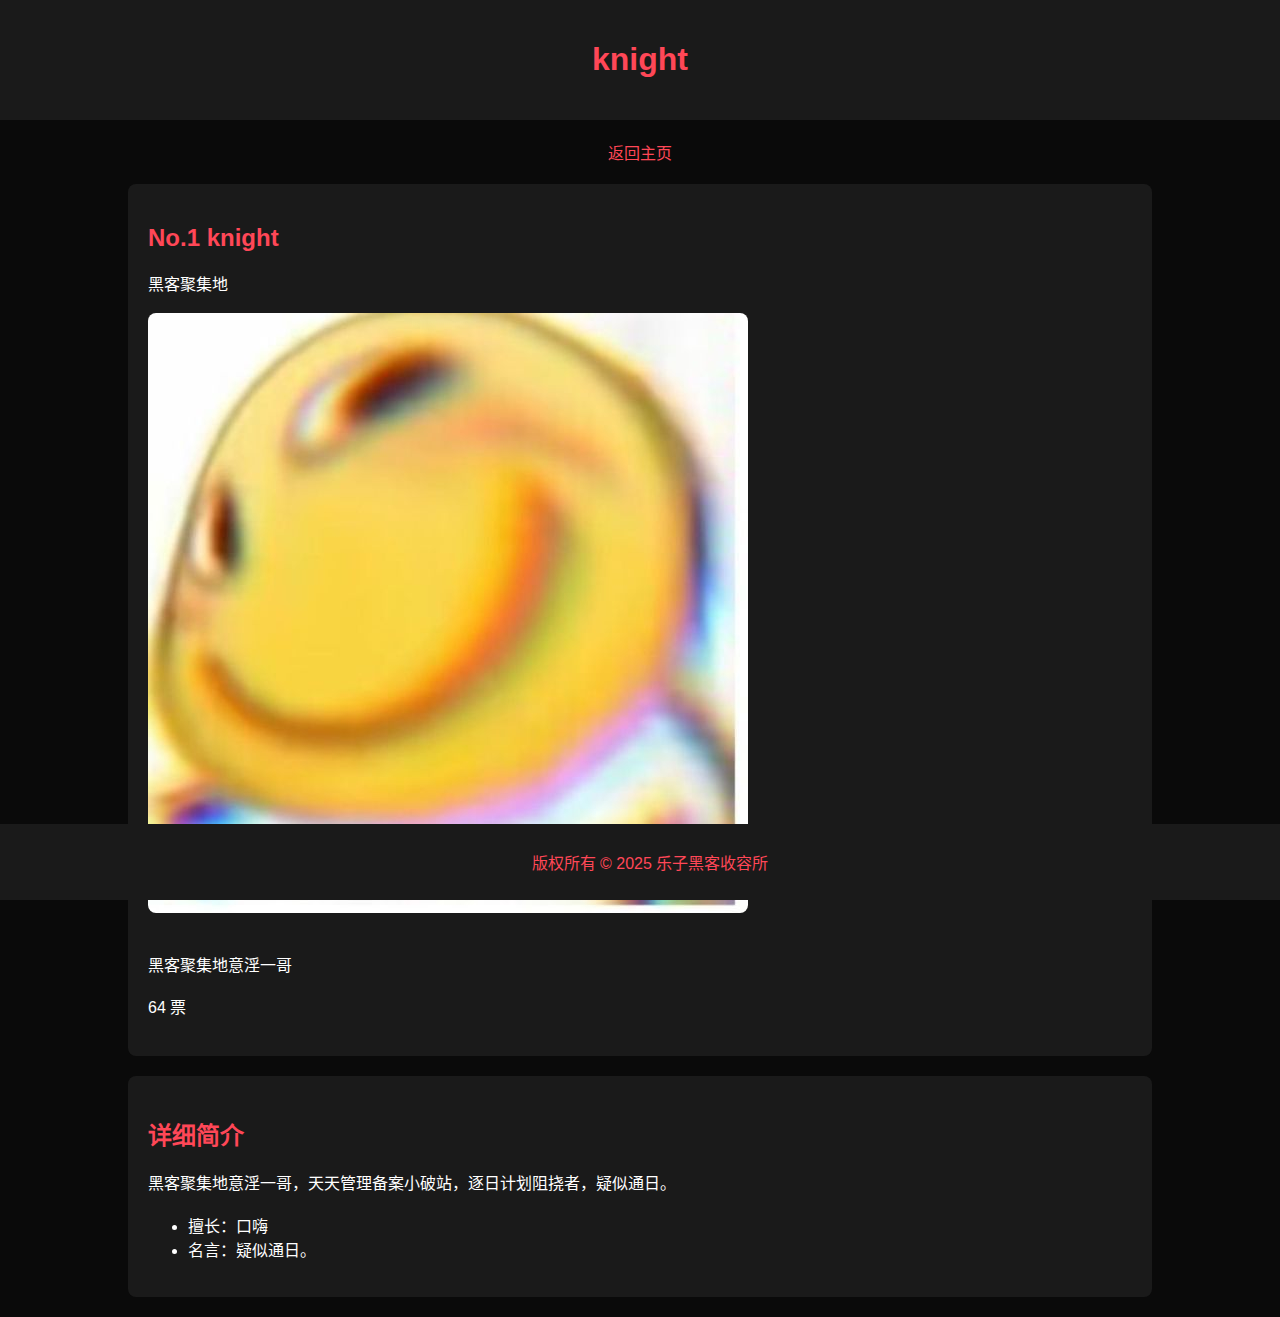
<file: candidate/1.html>
<!DOCTYPE html>
<html lang="zh-CN">
<head>
    <meta charset="UTF-8">
    <meta name="viewport" content="width=device-width, initial-scale=1.0">
    <title>knight - 乐子黑客收容所</title>
    <link rel="stylesheet" href="../styles.css">
    <style>
        .profile img {
            max-width: 100%;
            height: auto;
            border-radius: 8px;
            margin-bottom: 20px;
        }
    </style>
</head>
<body>
    <header>
        <h1>knight</h1>
    </header>
    <nav>
        <a href="../index.html">返回主页</a>
    </nav>
    <div class="container">
        <div class="profile">
            <h2>No.1 knight</h2>
            <p>黑客聚集地</p>
            <img src="../images/knight.jpg" alt="knight头像">
            <p>黑客聚集地意淫一哥</p>
            <p>64 票</p>
        </div>
        <div class="profile">
            <h2>详细简介</h2>
            <p>黑客聚集地意淫一哥，天天管理备案小破站，逐日计划阻挠者，疑似通日。</p>
            <ul>
                <li>擅长：口嗨</li>
                <li>名言：疑似通日。</li>
            </ul>
        </div>
    </div>
    <footer>
        <p>版权所有 © 2025 乐子黑客收容所</p>
    </footer>
</body>
</html>
</file>
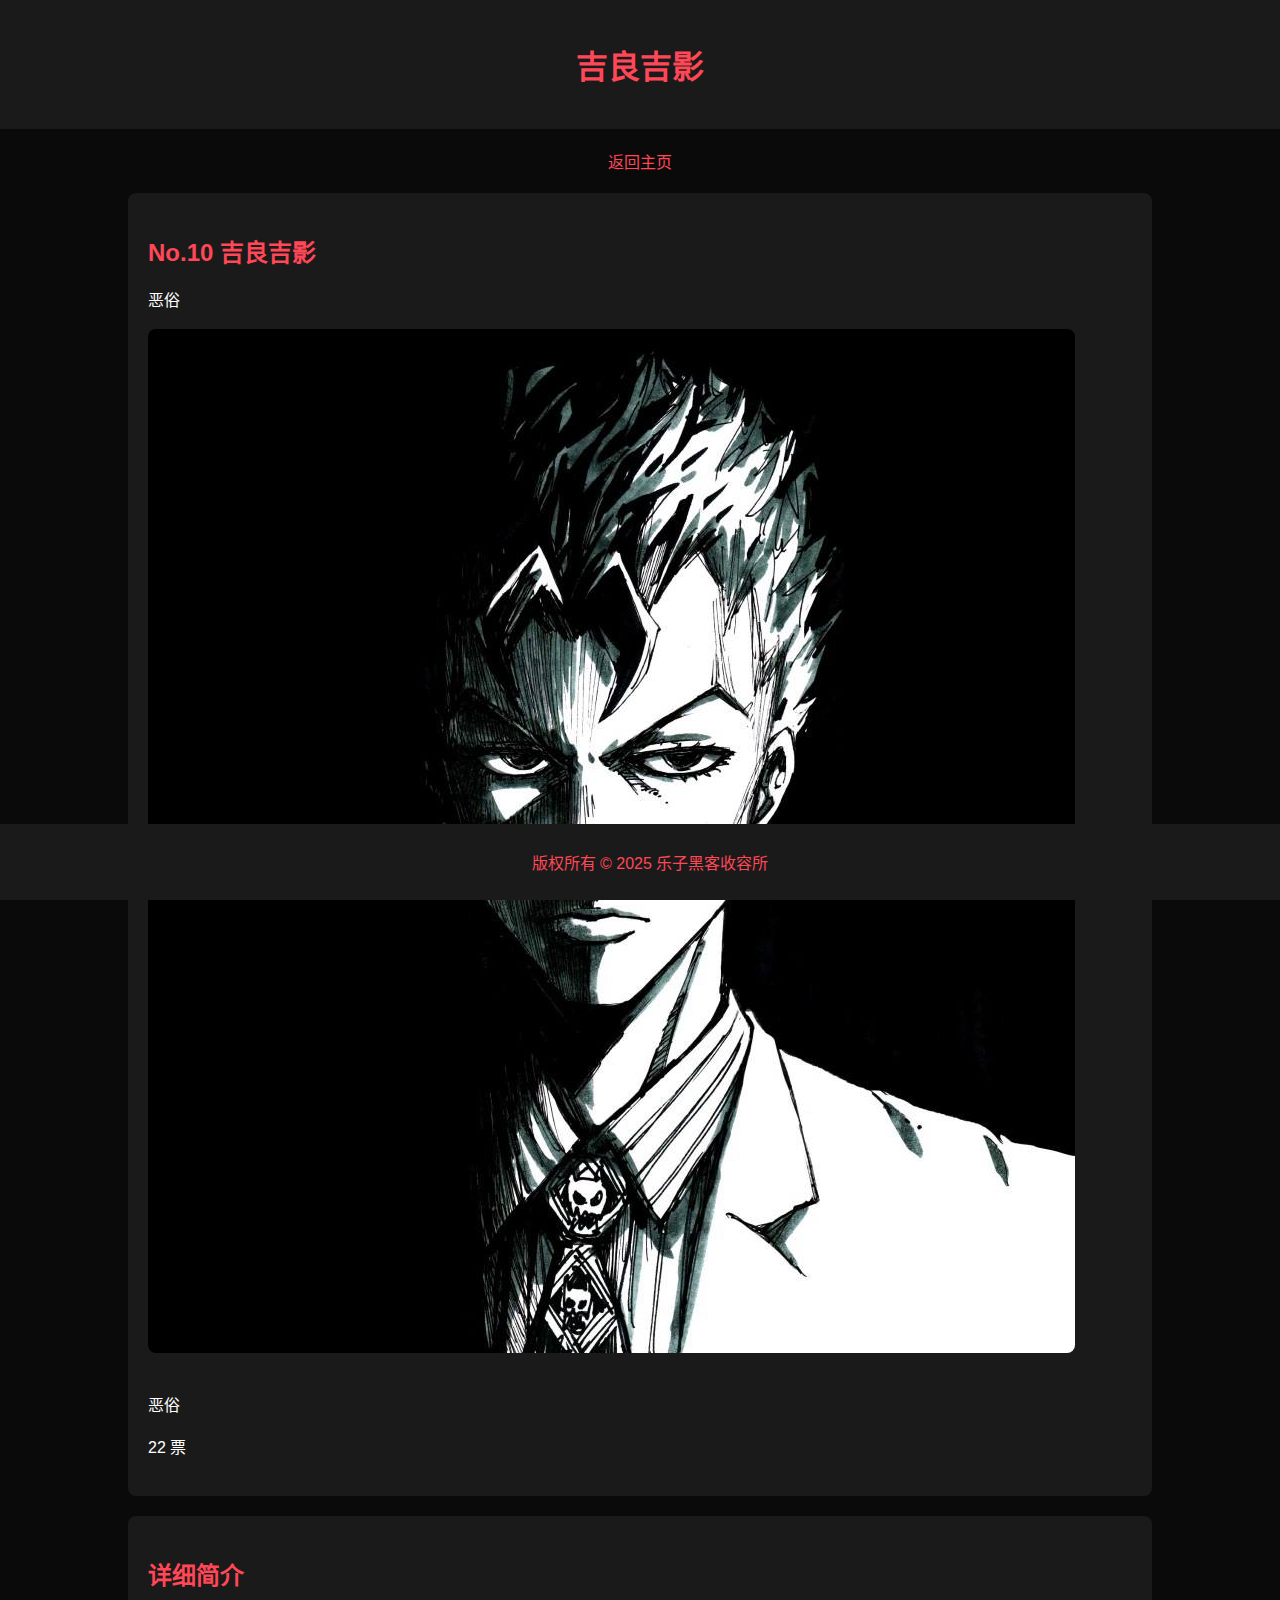
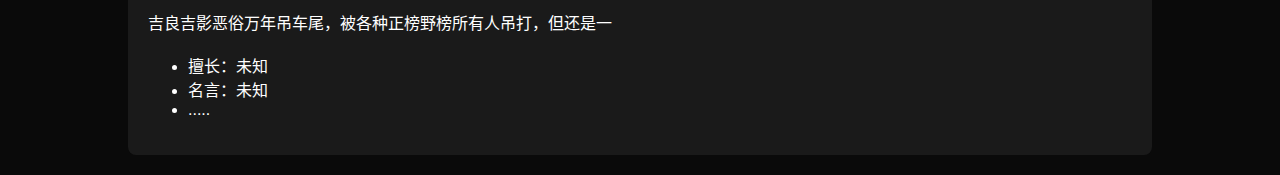
<file: candidate/10.html>
<!DOCTYPE html>
<html lang="zh-CN">
<head>
    <meta charset="UTF-8">
    <meta name="viewport" content="width=device-width, initial-scale=1.0">
    <title>吉良吉影 - 乐子黑客收容所</title>
    <link rel="stylesheet" href="../styles.css">
    <style>
        .profile img {
            max-width: 100%;
            height: auto;
            border-radius: 8px;
            margin-bottom: 20px;
        }
    </style>
</head>
<body>
    <header>
        <h1>吉良吉影</h1>
    </header>
    <nav>
        <a href="../index.html">返回主页</a>
    </nav>
    <div class="container">
        <div class="profile">
            <h2>No.10 吉良吉影</h2>
            <p>恶俗</p>
            <img src="../images/jiliang.jpg" alt="吉良吉影头像">
            <p>恶俗</p>
            <p>22 票</p>
        </div>
        <div class="profile">
            <h2>详细简介</h2>
            <p>吉良吉影恶俗万年吊车尾，被各种正榜野榜所有人吊打，但还是一</p>
            <ul>
                <li>擅长：未知</li>
                <li>名言：未知</li>
                <li>.....</li>
            </ul>
        </div>
    </div>
    <footer>
        <p>版权所有 © 2025 乐子黑客收容所</p>
    </footer>
</body>
</html>
</file>
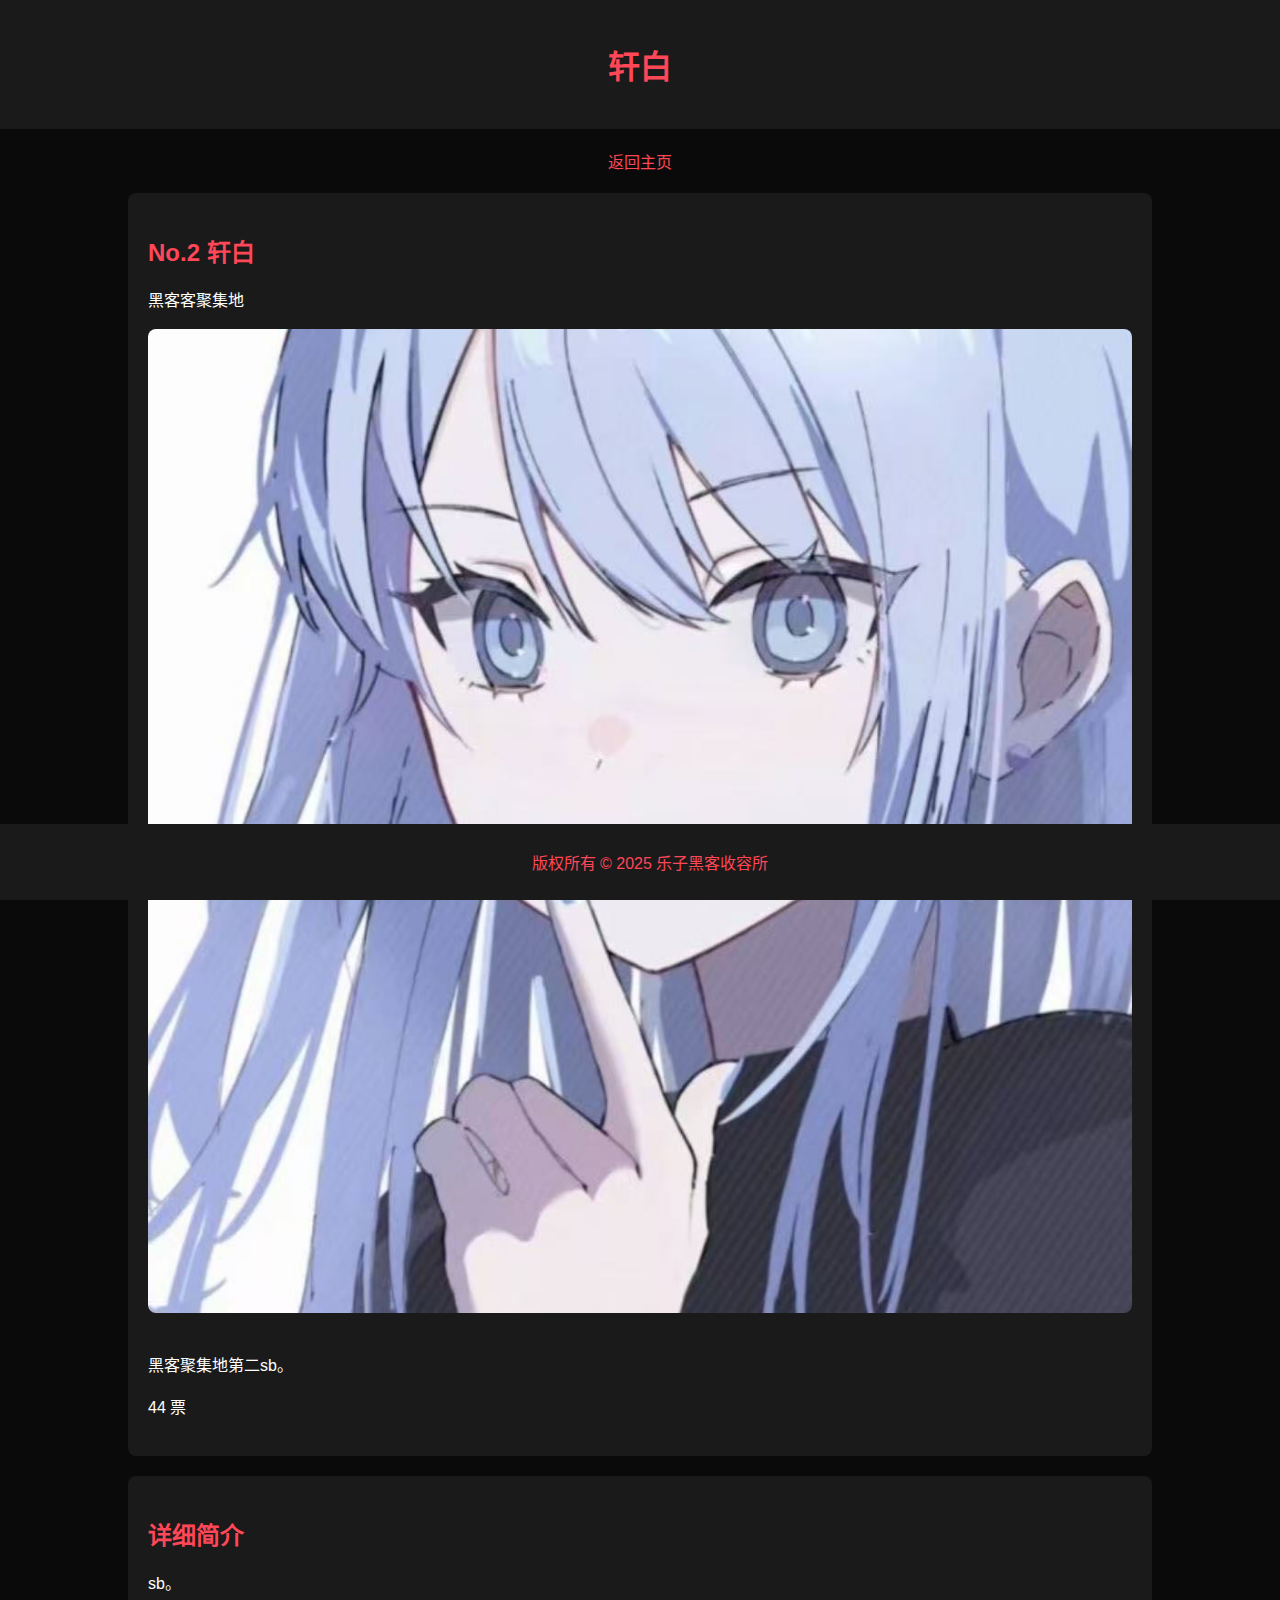
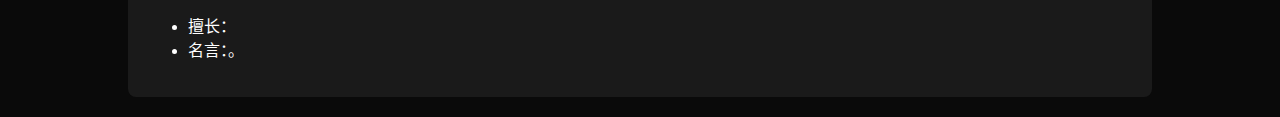
<file: candidate/2.html>
<!DOCTYPE html>
<html lang="zh-CN">
<head>
    <meta charset="UTF-8">
    <meta name="viewport" content="width=device-width, initial-scale=1.0">
    <title>轩白 - 乐子黑客收容所</title>
    <link rel="stylesheet" href="../styles.css">
    <style>
        .profile img {
            max-width: 100%;
            height: auto;
            border-radius: 8px;
            margin-bottom: 20px;
        }
    </style>
</head>
<body>
    <header>
        <h1>轩白</h1>
    </header>
    <nav>
        <a href="../index.html">返回主页</a>
    </nav>
    <div class="container">
        <div class="profile">
            <h2>No.2 轩白</h2>
            <p>黑客客聚集地</p>
            <img src="../images/xuanbai.jpg" alt="轩白头像">
            <p>黑客聚集地第二sb。</p>
            <p>44 票</p>
        </div>
        <div class="profile">
            <h2>详细简介</h2>
            <p>sb。</p>
            <ul>
                <li>擅长：</li>
                <li>名言：。</li>
            </ul>
        </div>
    </div>
    <footer>
        <p>版权所有 © 2025 乐子黑客收容所</p>
    </footer>
</body>
</html>
</file>
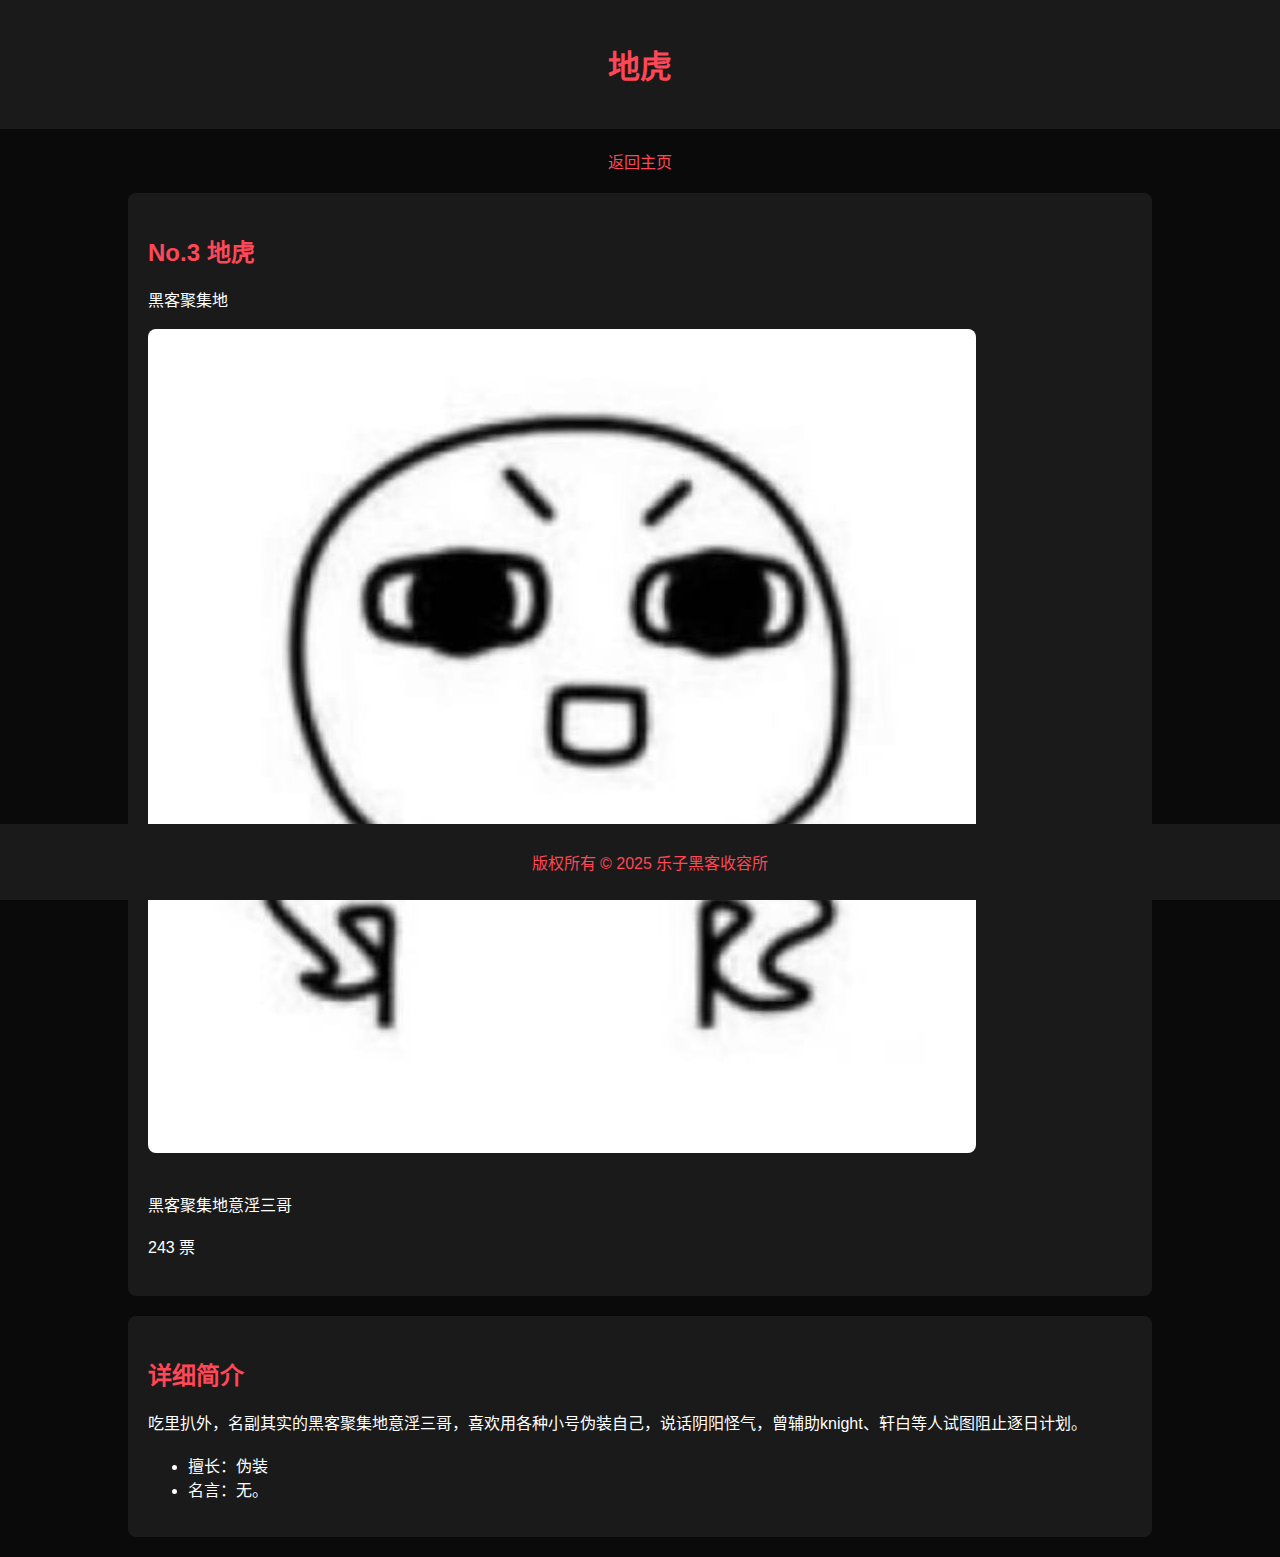
<file: candidate/3.html>
<!DOCTYPE html>
<html lang="zh-CN">
<head>
    <meta charset="UTF-8">
    <meta name="viewport" content="width=device-width, initial-scale=1.0">
    <title>地虎 - 乐子黑客收容所</title>
    <link rel="stylesheet" href="../styles.css">
    <style>
        .profile img {
            max-width: 100%;
            height: auto;
            border-radius: 8px;
            margin-bottom: 20px;
        }
    </style>
</head>
<body>
    <header>
        <h1>地虎</h1>
    </header>
    <nav>
        <a href="../index.html">返回主页</a>
    </nav>
    <div class="container">
        <div class="profile">
            <h2>No.3 地虎</h2>
            <p>黑客聚集地</p>
            <img src="../images/dihu.jpg" alt="knight头像">
            <p>黑客聚集地意淫三哥</p>
            <p>243 票</p>
        </div>
        <div class="profile">
            <h2>详细简介</h2>
            <p>吃里扒外，名副其实的黑客聚集地意淫三哥，喜欢用各种小号伪装自己，说话阴阳怪气，曾辅助knight、轩白等人试图阻止逐日计划。</p>
            <ul>
                <li>擅长：伪装</li>
                <li>名言：无。</li>
            </ul>
        </div>
    </div>
    <footer>
        <p>版权所有 © 2025 乐子黑客收容所</p>
    </footer>
</body>
</html>
</file>
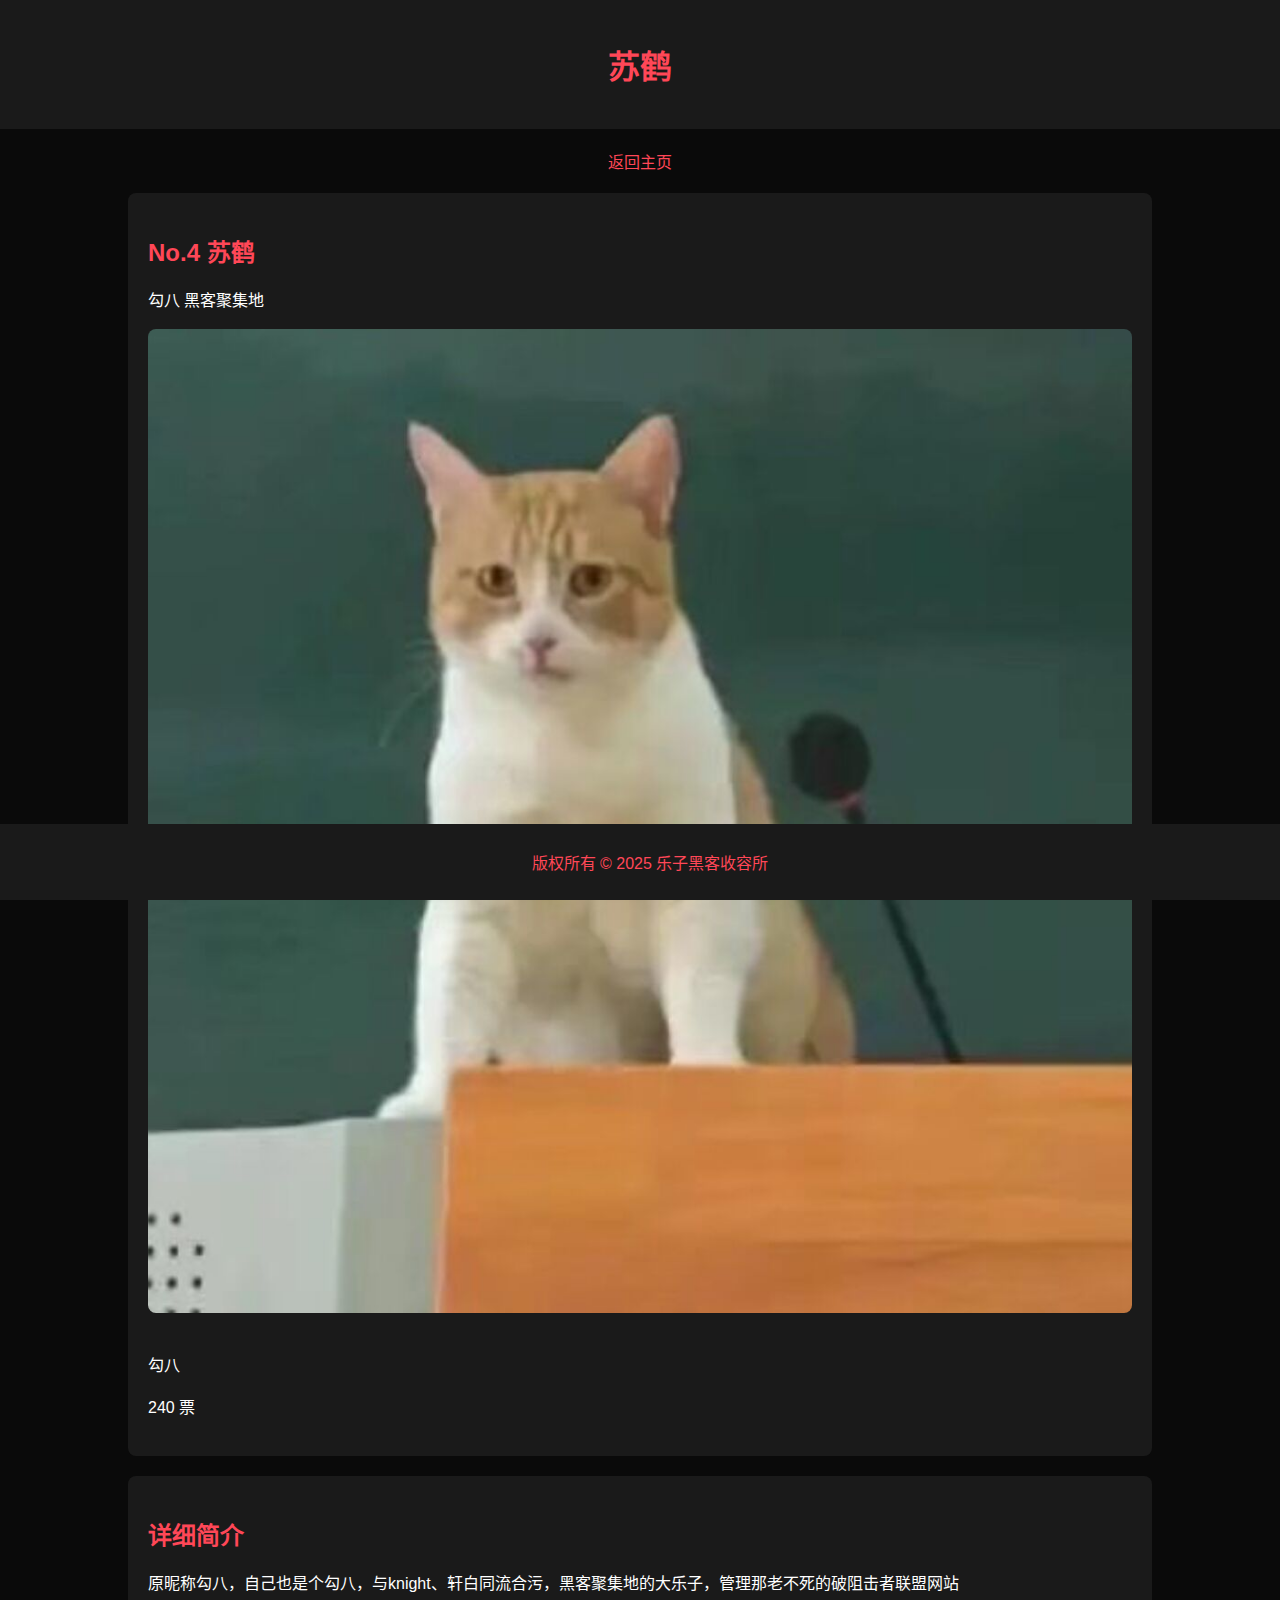
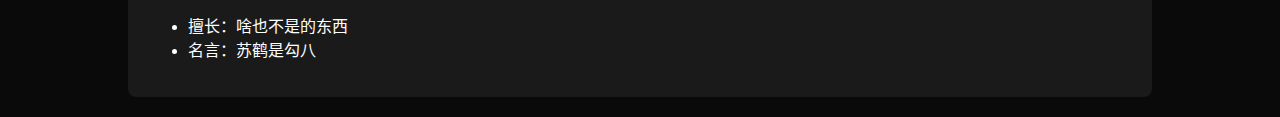
<file: candidate/4.html>
<!DOCTYPE html>
<html lang="zh-CN">
<head>
    <meta charset="UTF-8">
    <meta name="viewport" content="width=device-width, initial-scale=1.0">
    <title>苏鹤 - 乐子黑客收容所</title>
    <link rel="stylesheet" href="../styles.css">
    <style>
        .profile img {
            max-width: 100%;
            height: auto;
            border-radius: 8px;
            margin-bottom: 20px;
        }
    </style>
</head>
<body>
    <header>
        <h1>苏鹤</h1>
    </header>
    <nav>
        <a href="../index.html">返回主页</a>
    </nav>
    <div class="container">
        <div class="profile">
            <h2>No.4 苏鹤</h2>
            <p>勾八 黑客聚集地</p>
            <img src="../images/suhe.jpg" alt="苏鹤头像">
            <p>勾八</p>
            <p>240 票</p>
        </div>
        <div class="profile">
            <h2>详细简介</h2>
            <p>原昵称勾八，自己也是个勾八，与knight、轩白同流合污，黑客聚集地的大乐子，管理那老不死的破阻击者联盟网站</p>
            <ul>
                <li>擅长：啥也不是的东西</li>
                <li>名言：苏鹤是勾八</li>
            </ul>
        </div>
    </div>
    <footer>
        <p>版权所有 © 2025 乐子黑客收容所</p>
    </footer>
</body>
</html>
</file>
<file: styles.css>
body {
    font-family: Arial, sans-serif;
    background-color: #0a0a0a;
    color: #ffffff;
    margin: 0;
    padding: 0;
}

header {
    background-color: #1a1a1a;
    color: #ff4757;
    padding: 20px;
    text-align: center;
}

nav {
    margin: 20px;
    text-align: center;
}

nav a {
    color: #ff4757;
    text-decoration: none;
    margin: 0 15px;
}

.container {
    width: 80%;
    margin: 20px auto;
}

.profile {
    background-color: #1a1a1a;
    padding: 20px;
    margin-bottom: 20px;
    border-radius: 8px;
}

.profile h2 {
    color: #ff4757;
}

.profile p {
    line-height: 1.6;
}

footer {
    background-color: #1a1a1a;
    color: #ff4757;
    text-align: center;
    padding: 10px;
    position: fixed;
    bottom: 0;
    width: 100%;
}
</file>
